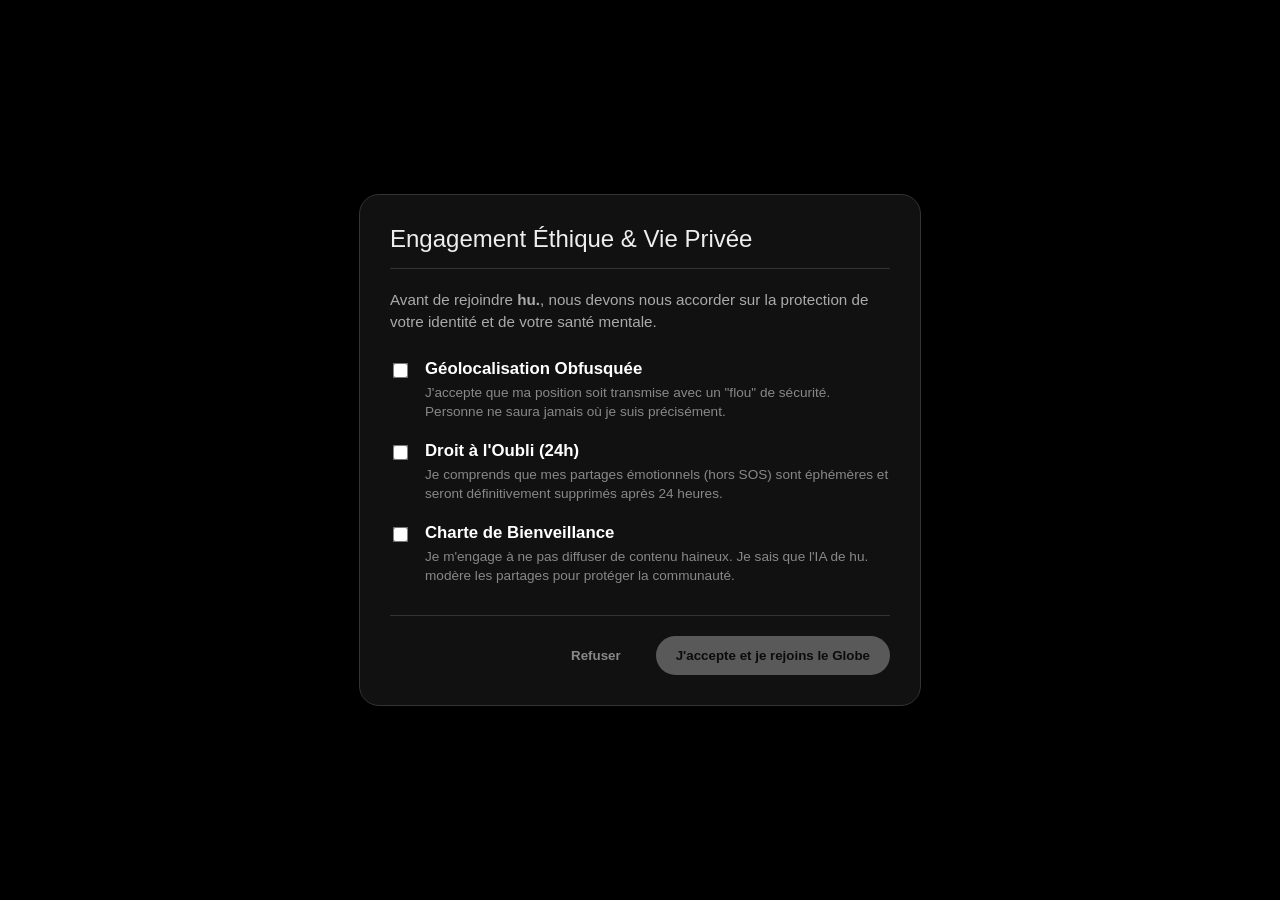
<file: consent.html>
HTML
<!DOCTYPE html>
<html lang="fr">
<head>
    <meta charset="UTF-8">
    <meta name="viewport" content="width=device-width, initial-scale=1.0">
    <title>hu. - Engagement Éthique</title>
    <style>
        body {
            margin: 0;
            padding: 0;
            font-family: 'Helvetica Neue', Arial, sans-serif;
            background-color: #000;
        }
        .consent-backdrop {
            position: fixed; 
            top: 0; left: 0; 
            width: 100vw; height: 100vh;
            background: rgba(0, 0, 0, 0.85); 
            display: flex; 
            justify-content: center; 
            align-items: center; 
            z-index: 9999;
        }
        .consent-card {
            background: #111; 
            border: 1px solid #333; 
            border-radius: 20px;
            width: 90%; 
            max-width: 500px; 
            padding: 30px; 
            color: #eee;
        }
        .consent-card header {
            border-bottom: 1px solid #333;
            padding-bottom: 15px;
            margin-bottom: 20px;
        }
        .consent-card h2 {
            margin: 0;
            font-size: 1.5rem;
            font-weight: 500;
        }
        .intro { 
            font-size: 0.95rem; 
            color: #aaa; 
            margin-bottom: 25px; 
            line-height: 1.5;
        }
        .consent-item { 
            display: flex; 
            gap: 15px; 
            margin-bottom: 20px; 
            align-items: flex-start; 
        }
        .consent-item input[type="checkbox"] { 
            margin-top: 5px; 
            cursor: pointer; 
            transform: scale(1.2);
        }
        .consent-item label { 
            cursor: pointer; 
        }
        .consent-item strong { 
            display: block; 
            color: #fff; 
            margin-bottom: 4px; 
            font-size: 1.05rem;
        }
        .consent-item span { 
            color: #888; 
            font-size: 0.85rem;
            line-height: 1.4; 
            display: block;
        }
        footer { 
            display: flex; 
            justify-content: flex-end; 
            gap: 15px; 
            margin-top: 30px;
            padding-top: 20px;
            border-top: 1px solid #333;
        }
        button { 
            padding: 12px 20px; 
            border-radius: 30px; 
            border: none; 
            cursor: pointer; 
            font-weight: bold; 
            transition: all 0.3s ease;
        }
        #btn-decline { 
            background: transparent; 
            color: #888; 
        }
        #btn-decline:hover {
            color: #fff;
        }
        #btn-accept { 
            background: #fff; 
            color: #000; 
            opacity: 0.3; 
        }
        #btn-accept.ready { 
            opacity: 1; 
            box-shadow: 0 0 15px rgba(255,255,255,0.3); 
        }
    </style>
</head>
<body>

    <div id="consent-overlay" class="consent-backdrop">
        <div class="consent-card">
            <header>
                <h2>Engagement Éthique & Vie Privée</h2>
            </header>
            
            <div class="consent-body">
                <p class="intro">Avant de rejoindre <strong>hu.</strong>, nous devons nous accorder sur la protection de votre identité et de votre santé mentale.</p>
                
                <div class="consent-item">
                    <input type="checkbox" id="check-geo">
                    <label for="check-geo">
                        <strong>Géolocalisation Obfusquée</strong>
                        <span>J'accepte que ma position soit transmise avec un "flou" de sécurité. Personne ne saura jamais où je suis précisément.</span>
                    </label>
                </div>

                <div class="consent-item">
                    <input type="checkbox" id="check-data">
                    <label for="check-data">
                        <strong>Droit à l'Oubli (24h)</strong>
                        <span>Je comprends que mes partages émotionnels (hors SOS) sont éphémères et seront définitivement supprimés après 24 heures.</span>
                    </label>
                </div>

                <div class="consent-item">
                    <input type="checkbox" id="check-rules">
                    <label for="check-rules">
                        <strong>Charte de Bienveillance</strong>
                        <span>Je m'engage à ne pas diffuser de contenu haineux. Je sais que l'IA de hu. modère les partages pour protéger la communauté.</span>
                    </label>
                </div>
            </div>

            <footer>
                <button id="btn-decline" onclick="window.location.href='/'">Refuser</button>
                <button id="btn-accept" disabled onclick="confirmConsent()">J'accepte et je rejoins le Globe</button>
            </footer>
        </div>
    </div>

    <script>
        const checkboxes = document.querySelectorAll('.consent-item input');
        const acceptBtn = document.getElementById('btn-accept');

        // Vérifie à chaque clic si toutes les cases sont cochées
        checkboxes.forEach(box => {
            box.addEventListener('change', () => {
                const allChecked = Array.from(checkboxes).every(c => c.checked);
                if (allChecked) {
                    acceptBtn.disabled = false;
                    acceptBtn.classList.add('ready');
                } else {
                    acceptBtn.disabled = true;
                    acceptBtn.classList.remove('ready');
                }
            });
        });

        // Action quand on clique sur "J'accepte"
        function confirmConsent() {
            // Enregistrement du consentement dans le navigateur
            const consentData = {
                acceptedAt: new Date().toISOString(),
                version: "1.0"
            };
            localStorage.setItem('hu_consent', JSON.stringify(consentData));
            
            // Redirection vers le globe (index.html)
            window.location.href = 'index.html'; 
        }
    </script>
</body>
</html>
</file>
